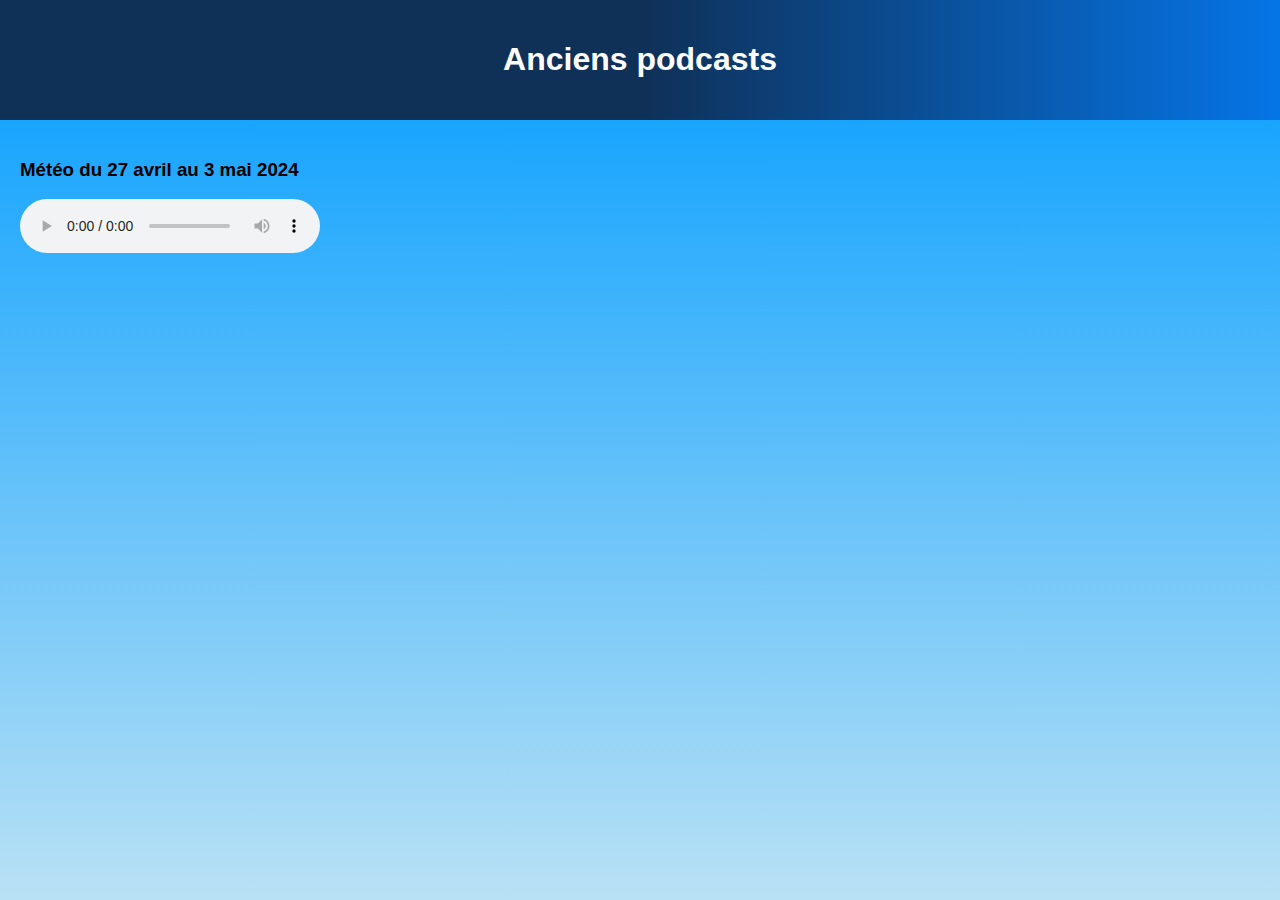
<file: anciens_podcast.html>
<!DOCTYPE html>
<html lang="fr">
<head>
    <meta charset="UTF-8">
    <meta name="viewport" content="width=device-width, initial-scale=1.0">
    <title>LileGalaxie - Podcasts</title>
    <link rel="icon" sizes="192x192" href="Lille_FM_icon.ico" type="image/png" />
    <link rel="stylesheet" href="styles_podcast.css">
    <script async src="https://pagead2.googlesyndication.com/pagead/js/adsbygoogle.js?client=ca-pub-6928875782056223"
     crossorigin="anonymous"></script>
</head>
<body>
    <header>
        <h1>Anciens podcasts</h1>
    </header>
    <main>
        <ul id="podcast-list">

<h3>Météo du 27 avril au 3 mai 2024</h3>
<audio controls>
<source src="https://lilegalaxie.github.io/Lille-FM/podcasts/Meteo_27_Avril_au_3_Mai.mp3" type="audio/mpeg">
</audio>
            
        </ul>
    </main>
    <script src="script_podcast.js"></script>
</body>
</html>
</file>
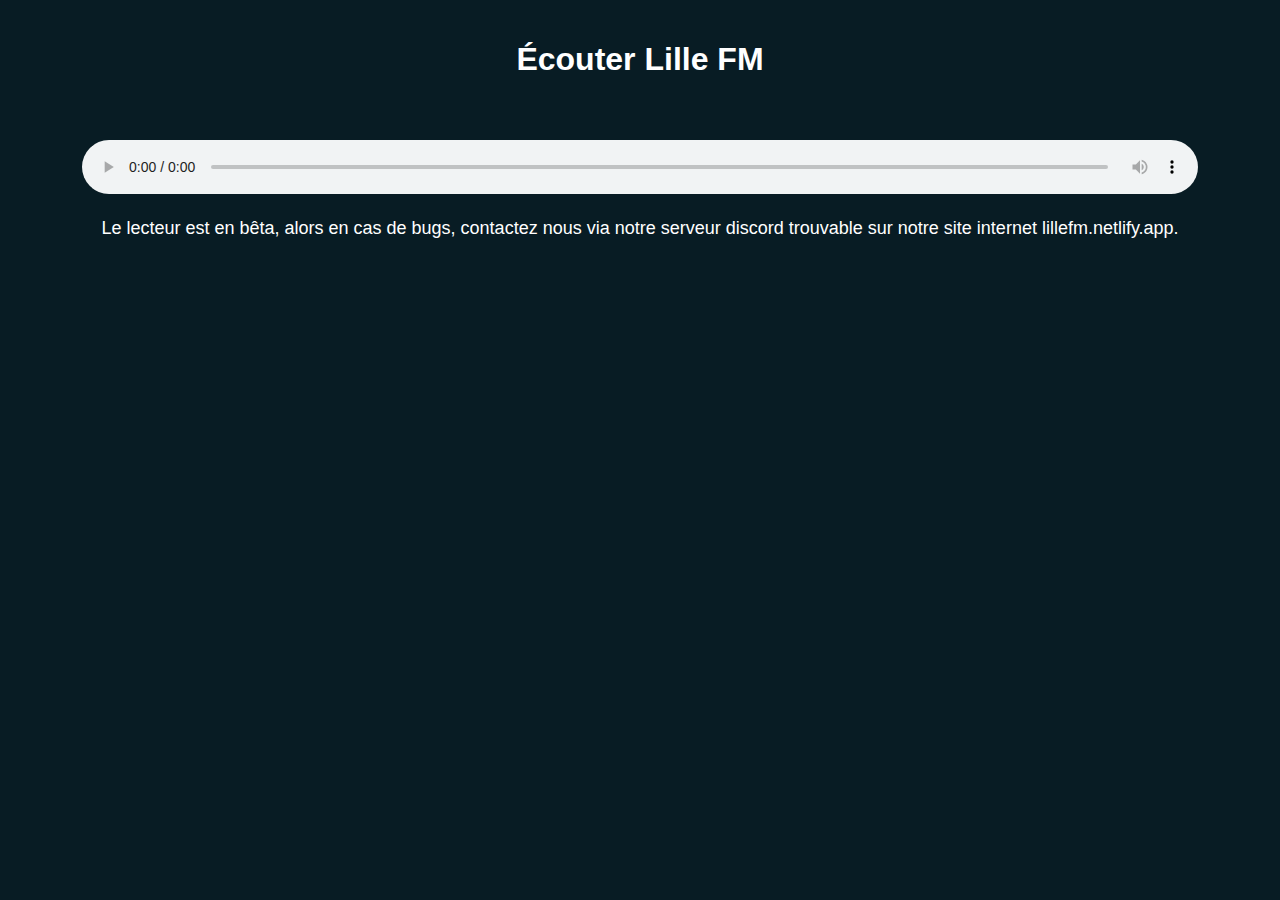
<file: appli.html>
<!DOCTYPE html>
<html lang="en">
<head>
    <link rel="icon" sizes="192x192" href="Lille_FM_icon.ico" type="image/png" />
    <meta charset="UTF-8">
    <meta name="viewport" content="width=device-width, initial-scale=1.0">
    <title>Web Radio</title>
    <script async src="https://pagead2.googlesyndication.com/pagead/js/adsbygoogle.js?client=ca-pub-6928875782056223"
     crossorigin="anonymous"></script>
    <style>
        body {
            font-family: Arial, sans-serif;
            margin: 0;
            padding: 0;
            background-color: #081c24;
            color: #fff;
        }

        header, main {
            text-align: center;
            padding: 20px;
        }

        .player {
            width: 90%;
            margin: 0 auto;
        }

        .info {
            margin-top: 20px;
            font-size: 18px;
        }

        audio {
            width: 100%;
        }

        a {
            color: #c1d82f;
        }
    </style>
</head>
<body>
    <header>
        <h1>Écouter Lille FM</h1>
    </header>

    <main>
        <div class="player">
            <audio controls autoplay>
                <source src="https://uk9freenew.listen2myradio.com/live.mp3?typeportmount=s1_10341_stream_1862423" type="audio/mpeg">
                Votre navigateur ne supporte pas l'élément audio.
            </audio>
        </div>

        <div class="info">
            <p>Le lecteur est en bêta, alors en cas de bugs, contactez nous via notre serveur discord trouvable sur notre site internet lillefm.netlify.app.</p>
        </div>
    </main>
</body>
</html>
</file>
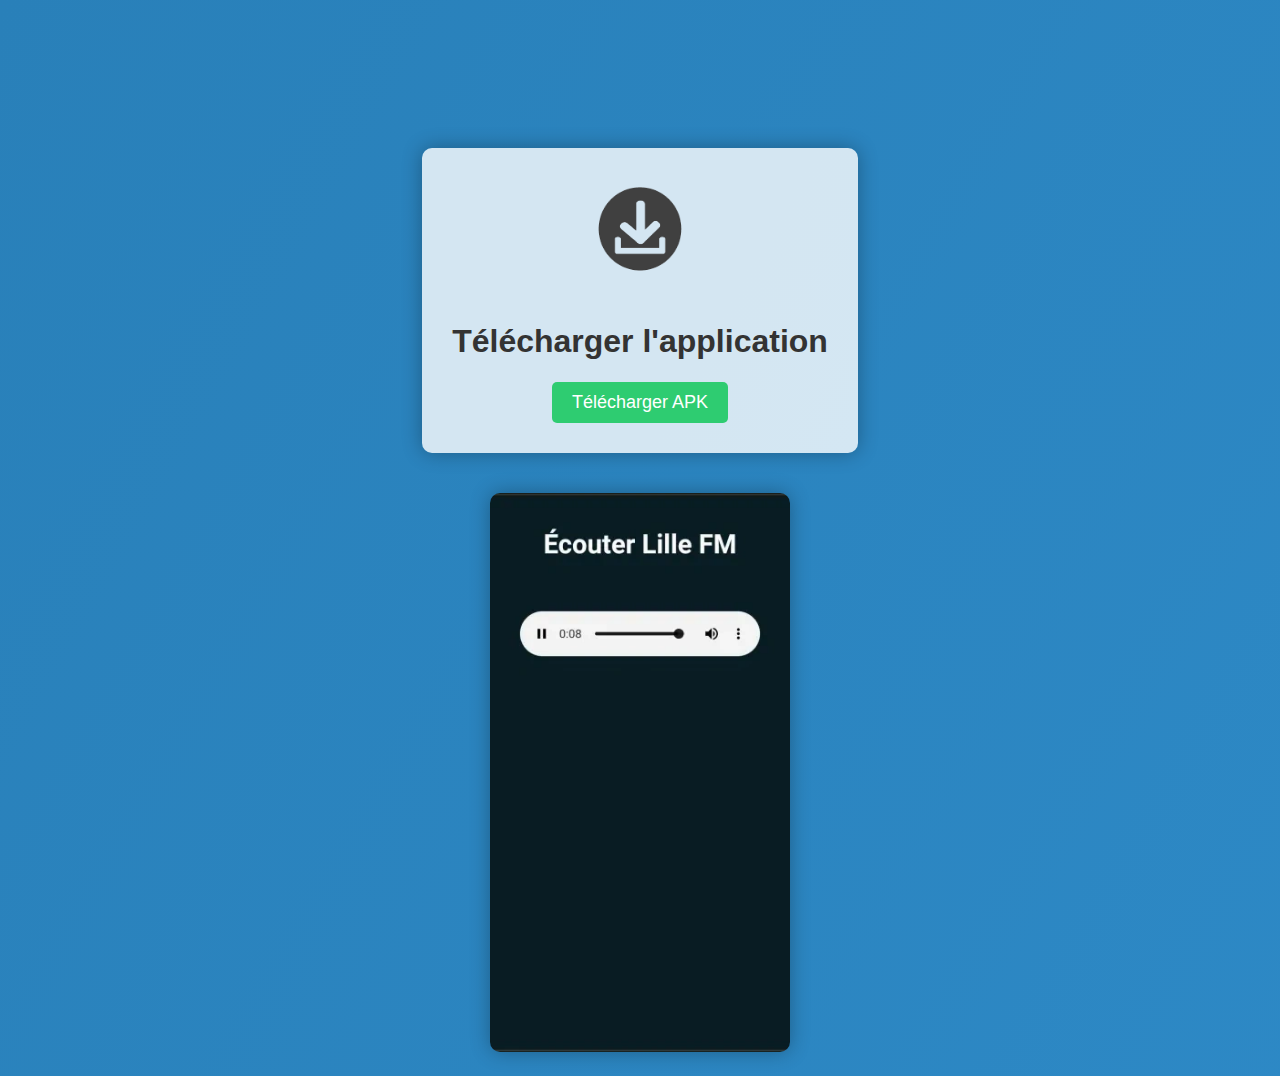
<file: appli_telecharger.html>
<!DOCTYPE html>
<html lang="fr">
<head>
      <link rel="icon" sizes="192x192" href="Lille_FM_icon.ico" type="image/png" />
  <meta charset="UTF-8">
  <meta name="viewport" content="width=device-width, initial-scale=1.0">
  <title>Télécharger APK</title>
  <style>
    body {
      font-family: Arial, sans-serif;
      margin: 0;
      padding: 0;
      display: flex;
      flex-direction: column;
      justify-content: center;
      align-items: center;
      height: 100vh;
      background: linear-gradient(120deg, #2980b9, #3498db, #8e44ad);
      background-size: 600% 600%;
      animation: gradientBG 10s ease infinite;
    }

    @keyframes gradientBG {
      0% {
        background-position: 0% 50%;
      }
      50% {
        background-position: 100% 50%;
      }
      100% {
        background-position: 0% 50%;
      }
    }

    .container {
      text-align: center;
      background-color: rgba(255, 255, 255, 0.8);
      padding: 30px;
      border-radius: 10px;
      box-shadow: 0 0 20px rgba(0, 0, 0, 0.3);
      margin-bottom: 20px;
    }

    img {
      width: 100px;
      border-radius: 50%;
      margin-bottom: 20px;
      transition: transform 0.3s;
    }

    img:hover {
      transform: scale(1.1);
    }

    h1 {
      color: #333;
    }

    button {
      background-color: #2ecc71;
      color: #fff;
      border: none;
      padding: 10px 20px;
      font-size: 18px;
      cursor: pointer;
      border-radius: 5px;
      transition: background-color 0.3s;
    }

    button:hover {
      background-color: #27ae60;
    }

    .preview-container {
      text-align: center;
      margin-top: 20px;
    }

    .preview-container img {
      width: 300px;
      border-radius: 10px;
      box-shadow: 0 0 20px rgba(0, 0, 0, 0.3);
    }
  </style>
</head>
<body>
      <br><br><br><br><br><br><br><br><br><br><br><br><br><br><br><br><br><br>
  <div class="container">
    <img src="https://lillefm.github.io/Lille-FM/illustrations/download.png" alt="Logo Télécharger">
    <h1>Télécharger l'application</h1>
    <button onclick="downloadAPK()">Télécharger APK</button>
  </div>
  <div class="preview-container">
    <img src="https://lillefm.github.io/Lille-FM/illustrations/app_preview.webp" alt="Preview de l'application">
  </div>
  <script src="scriptappli.js"></script>
</body>
</html>
</file>
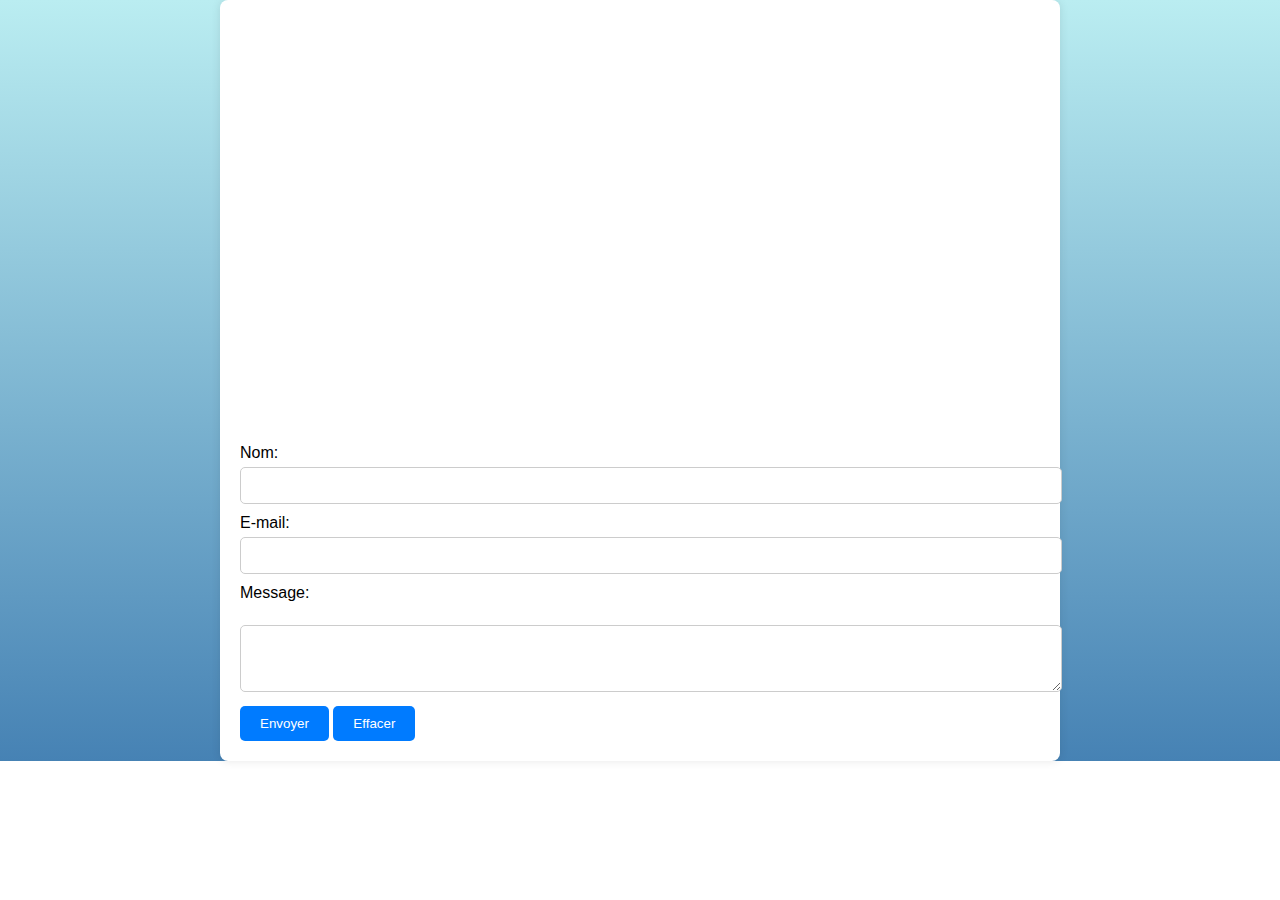
<file: chat.html>
<!DOCTYPE html>
<html lang="fr">
<head>
    <link rel="icon" sizes="192x192" href="Lille_FM_icon.ico" type="image/png" />
    <title>Lille FM - chat</title>
<meta charset="UTF-8">
<link rel="stylesheet" href="https://lillefm.github.io/Lille-FM/styles.css">
<style>
    <script async src="https://pagead2.googlesyndication.com/pagead/js/adsbygoogle.js?client=ca-pub-6928875782056223"
     crossorigin="anonymous"></script>
    body {
        font-family: Arial, sans-serif;
        margin: 0;
        padding: 0;
    }

    .container {
        max-width: 800px;
        margin: 0 auto;
        padding: 20px;
        background-color: #ffffff;
        border-radius: 8px;
        box-shadow: 0 0 10px rgba(0, 0, 0, 0.1);
    }

    form {
        margin-top: 20px;
    }

    label {
        display: block;
        margin-bottom: 5px;
    }

    input[type="text"],
    textarea {
        width: 100%;
        padding: 10px;
        margin-bottom: 10px;
        border: 1px solid #ccc;
        border-radius: 5px;
    }

    input[type="submit"],
    input[type="reset"] {
        padding: 10px 20px;
        background-color: #007bff;
        color: #ffffff;
        border: none;
        border-radius: 5px;
        cursor: pointer;
    }

    input[type="submit"]:hover,
    input[type="reset"]:hover {
        background-color: #0056b3;
    }
</style>
</head>
<body>

<div class="container">
    <iframe name="ShoutBox" src="https://109.169.76.26/chat/frame2.php?a=3364228" width="100%" height="400" frameborder="0"></iframe>
    <form name="fShout" action="http://109.169.76.26/chat/chat/shout.php?a=3364228" method="post" target="ShoutBox">
    <label for="Name">Nom:</label>
    <input type="text" name="Name" id="Name" size="21" maxlength="20">
    <br>
    <label for="EMail">E-mail:</label>
    <input type="text" name="EMail" id="EMail" size="21" maxlength="75">
    <br>
    <label for="Text">Message:</label>
    <br>
    <textarea name="Text" id="Text" cols="22" rows="3"></textarea>
    <br>
    <input type="submit" value="Envoyer">
    <input type="reset" value="Effacer">
</form>
</div>

</body>
</html>
</file>
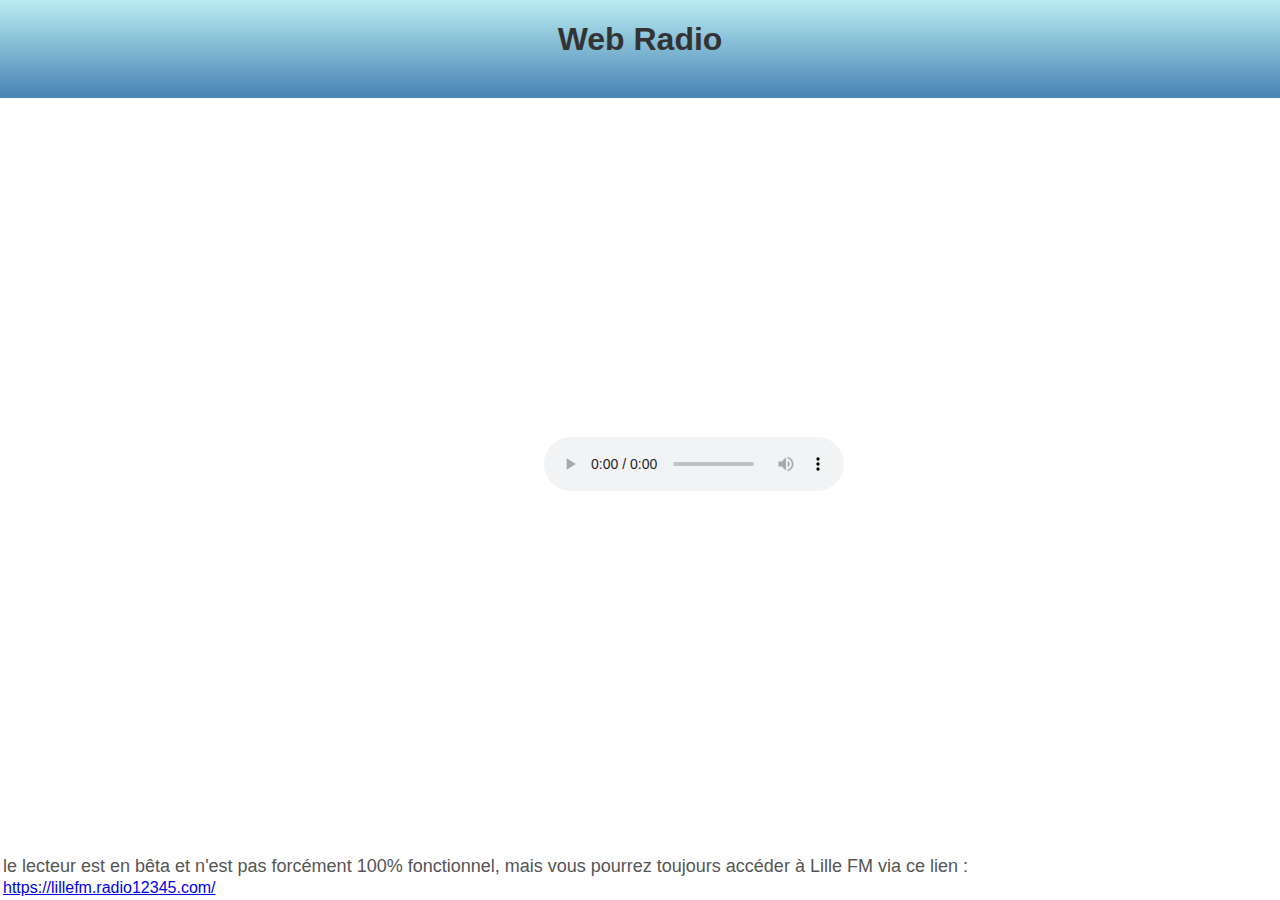
<file: diffusion.html>
<!DOCTYPE html>
<html lang="en">
<head>
    <link rel="icon" sizes="192x192" href="Lille_FM_icon.ico" type="image/png" />
    <link rel="stylesheet" href="styles.css">
    <meta charset="UTF-8">
    <meta name="viewport" content="width=device-width, initial-scale=1.0">
    <title>Web Radio</title>
</head>
<body>
    <center><h1>Web Radio</h1></center>

    <br>

<lecteur>
<audio controls autoplay>
  <source src="https://uk9freenew.listen2myradio.com/live.mp3?typeportmount=s1_10341_stream_1862423" type="audio/mpeg">
  Votre navigateur ne supporte pas l'élément audio.
</audio>
</lecteur>

<elem_un><p>le lecteur est en bêta et n'est pas forcément 100% fonctionnel, mais vous pourrez toujours accéder à Lille FM via ce lien :</p></elem_un>
<elem_de><a href="https://lillefm.radio12345.com/">https://lillefm.radio12345.com/</a></elem_de>

    
</body>
    <style>
        lecteur {
            left: 42.5%;
            bottom: 45%;
            position: absolute;
        }

        elem_un{
            bottom: 3px;
            left: 3px;
            position: absolute;
        }

        elem_de{
            bottom: 3px;
            left: 3px;
            position: absolute;
        }
    </style>
</html>
</file>
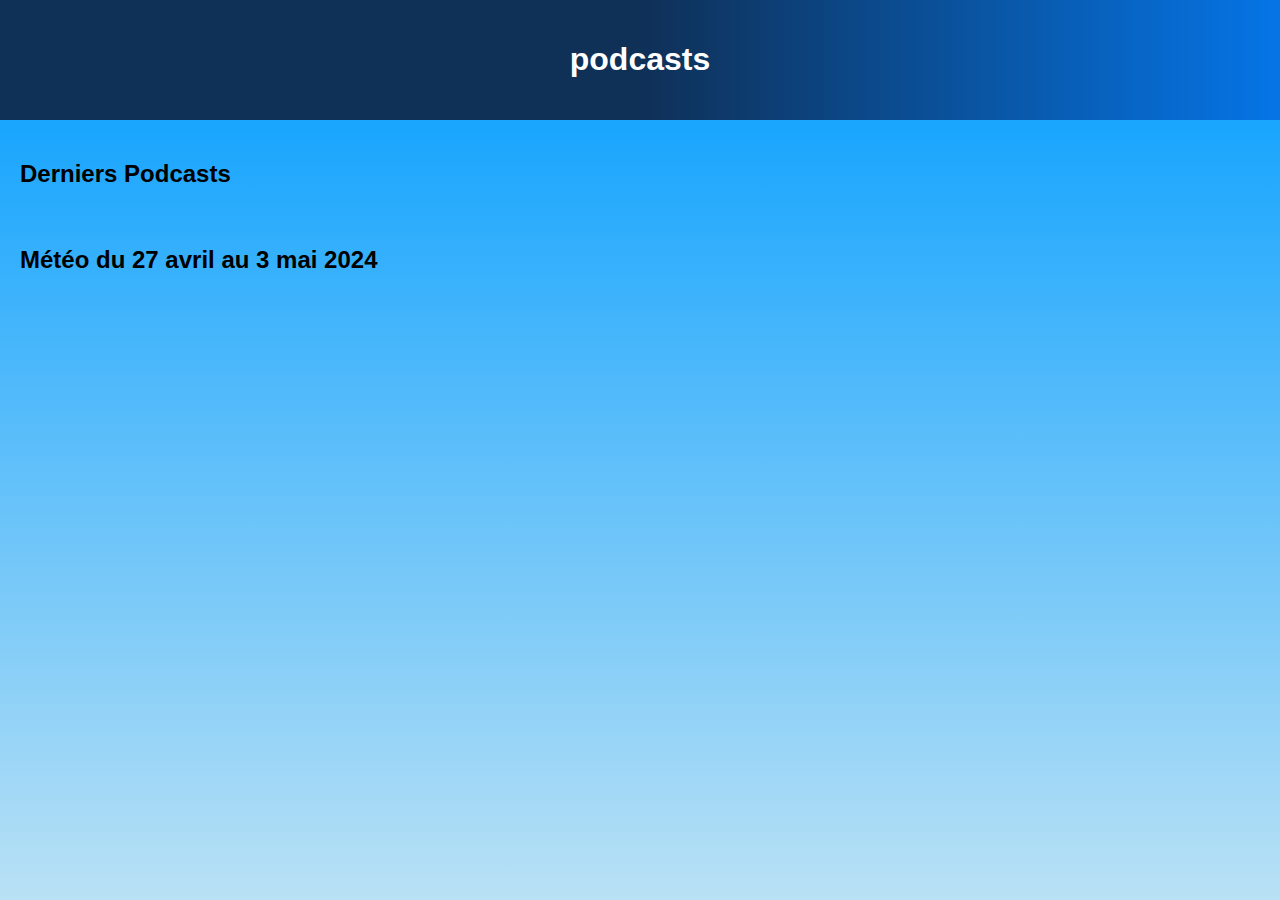
<file: podcast.html>
<!DOCTYPE html>
<html lang="fr">
<head>
    <meta charset="UTF-8">
    <meta name="viewport" content="width=device-width, initial-scale=1.0">
    <title>Lille FM - Podcasts</title>
    <link rel="icon" sizes="192x192" href="Lille_FM_icon.ico" type="image/png" />
    <link rel="stylesheet" href="styles_podcast.css">
    
</head>
<body>
    <header>
        <h1>podcasts</h1>
    </header>
    <main>
        <h2>Derniers Podcasts</h2>
        <ul id="podcast-list">
<br>
<h2>Météo du 27 avril au 3 mai 2024</h2>
<a href="https://lillefm.github.io/Lille-FM/podcasts/Meteo_27_Avril_au_3_Mai.mp3"></a>
<br>
            
        </ul>
    </main>
    <script src="script_podcast.js"></script>
</body>
</html>
</file>
<file: styles_podcast.css>
/* Styles pour votre page */
html, body {
    height: 100%;
    margin: 0;
  }
body {
    font-family: 'Segoe UI', Tahoma, Geneva, Verdana, sans-serif;
    background: linear-gradient(to bottom, #009cff, #b9e1f5);
    background-size: 100%;
    margin: 0;
    padding: 0;
    background-size: cover;
    background-repeat: no-repeat;
    background-position: center;
  }
header {
    background: linear-gradient(to right, #0f3057, #0f3057, #0575e6); /* Dégradé de bleu */
    color: white;
    padding: 20px;
    text-align: center;
}

main {
    padding: 20px;
}

#podcast-list {
    list-style-type: none;
    padding: 0;
}

#podcast-list li {
    margin-bottom: 10px;
}

a {
    color: #0575e6; /* Bleu vif pour les liens */
    text-decoration: none;
}

a:hover {
    text-decoration: underline;
}

@media only screen and (max-width: 600px) {
    header {
        padding: 15px;
    }
}
</file>
<file: styles.css>
@media only screen and (max-width: 600px) {
  h1 {
    font-size: 24px;
  }

  .dashboard-item {
    max-width: 100%;
  }

  input {
    width: 80%;
  }

  button {
    margin-top: 10px;
  }
}

basg {
	left: 3px;
	bottom: 3px;
	position: absolute;
}


      body {
        font-family: 'Segoe UI', Tahoma, Geneva, Verdana, sans-serif;
        background: linear-gradient(to bottom, #BAEDF1, #4682B4);
        background-size: 100%;
        margin: 0;
        padding: 0;
        background-size: cover;
        background-repeat: no-repeat;
        background-position: center;
      }
  
      h1 {
        color: #333;
      }
  
      p {
        font-size: 18px;
        color: #555;
        margin-bottom: 20px;
      }
  
      .functionality-section {
        margin-top: 10px;
        padding: 10px;
        border-radius: 5px;
        background-color: #fff;
        box-shadow: 0 0 10px rgba(0, 0, 0, 0.1);
        text-align: left;
        max-width: 300px;
        width: 50%;
        transition: transform 0.3s ease-in-out;
      }
  
      .functionality-section:hover {
        transform: scale(1.02);
      }
  
      h2 {
        color: #333;
      }
  
      .functionality-description {
        color: #555;
        margin-top: 10px;
      }
  
      .functionality-link {
        display: block;
        margin-top: 10px;
        color: #0066cc;
        text-decoration: none;
        font-weight: bold;
      }
  
      header {
        top : 4px;
        left: 45%;
        text-align: center;
        position: absolute;
      }

      sheader {
        top : 50px;
        left: 42.5%;
        text-align: center;
        position: absolute;
      }


      button {
        padding: 15px 30px;
        font-size: 18px;
        background-color: #42b1d6;
        color: black;
        border: none;
        border-radius: 5px;
        cursor: pointer;
        margin-top: 20px;
        transition: background-color 0.3s ease-in-out;
      }
  
      button:hover {
        background-color: #45a049;
      }
</file>
